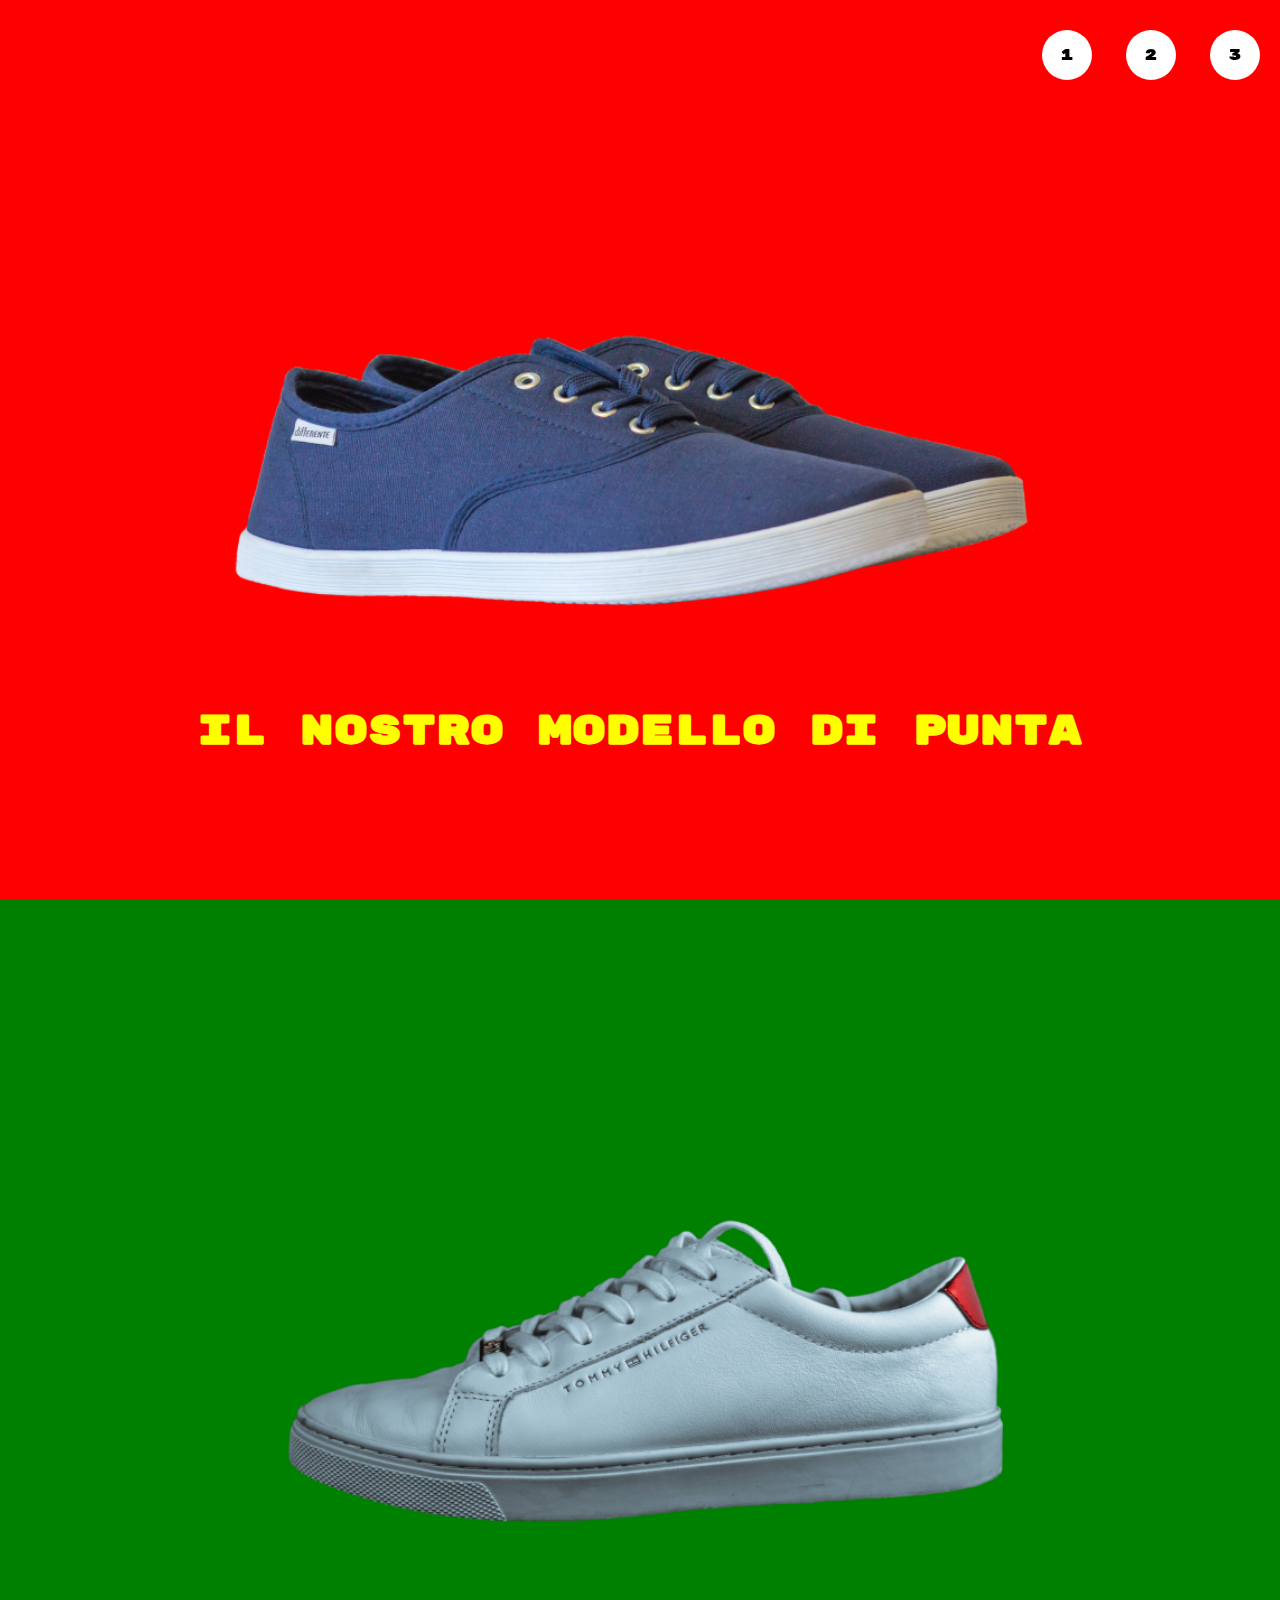
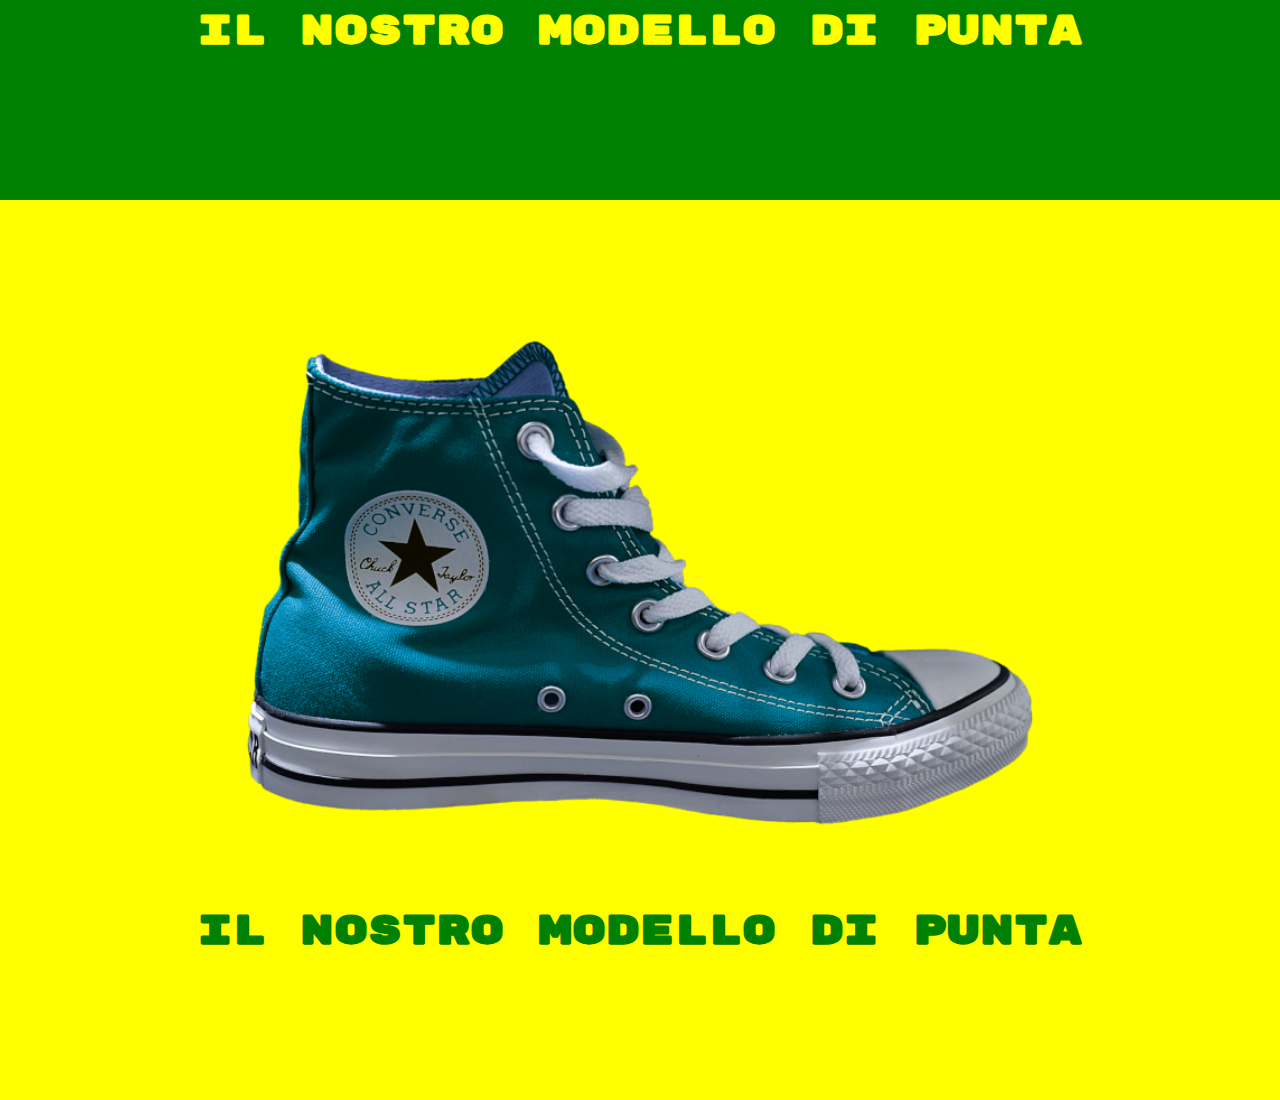
<file: index.html>
<!DOCTYPE html>
<html lang="en">
<head>
    <meta charset="UTF-8">
    <meta http-equiv="X-UA-Compatible" content="IE=edge">
    <meta name="viewport" content="width=device-width, initial-scale=1.0">
    <link rel="stylesheet" href="css/style.css">
    <link rel="preconnect" href="https://fonts.googleapis.com">
    <link rel="preconnect" href="https://fonts.googleapis.com">
    <link rel="preconnect" href="https://fonts.googleapis.com">
    <link rel="preconnect" href="https://fonts.gstatic.com" crossorigin>
    <link href="https://fonts.googleapis.com/css2?family=Roboto:wght@300;500;900&family=Rubik+Mono+One&display=swap" rel="stylesheet">
    <title>Shoes</title>
</head>
<body>

    <div class="container">
        
        <!--Inizio nav-->
        <nav>
            <ul>
                <li>
                    <a href="#red">1</a>
                </li>
                <li>
                    <a href="#green">2</a>
                </li>
                <li>
                    <a href="#yellow">3</a>
                </li>
            </ul>
        </nav>
        <!--Fine nav-->

        <!--Inizio prodotto 1-->
        <div class="box product red" id="red">
        
        <!--Contiene immagine e testo-->
        <div class="content">

             <!--Inizio immagine-->
            <img class="shoes" src="img/01.png" alt="Shoes blue">
            <!--Fine immagine-->

            <!--Inizio titolo-->
            <h2 class="title-size title-yellow">
                Il nostro modello di punta
            </h2>
            <!--Fine titolo-->
        </div>
           
        </div>
        <!--Fine prodotto 1-->

        <!--Inizio prodotto 2-->
        <div class="box product green" id="green">

        <!--Contiene immagine e testo-->
        <div class="content">

            <!--Inizio immagine-->
            <img class="shoes" src="img/02.png" alt="Shoes white">
            <!--Fine immagine-->
   
            <!--Inizio titolo-->
            <h2 class="title-size title-yellow">
                Il nostro modello di punta
            </h2>
            <!--Fine titolo-->
    
           </div>
        </div>
        <!--Fine prodotto 2-->

        <!--Inizio prodotto 3-->
        <div class="box product yellow" id="yellow">
            
            <!--Contiene immagine e testo-->
            <div class="content">

                <!--Inizio immagine-->  
               <img class="shoes" src="img/03.png" alt="Shoes green">
               <!--Fine immagine-->
   
               <!--Inizio titolo-->
               <h2 class="title-size title-green">
                   Il nostro modello di punta
               </h2>        
               <!--Fine titolo-->
           </div>
        </div>
        <!--Fine prodotto 3-->
    </div>
    
</body>
</html>
</file>
<file: css/style.css>
/*Inizio common*/
*{
    box-sizing: border-box;
    padding: 0px;
    margin: 0px;
    font-family: 'Rubik Mono One', sans-serif;
    scroll-behavior: smooth;
}

.container{
    position: relative;
}
/*Fine common*/

/*Inizio nav*/
nav{
    position: fixed;
    z-index: 999;
    top: 0px;
    right: 0px;
    height: 70px;
}

nav ul{
    list-style: none;
    margin-top: 30px;
    margin-right: 20px;
    
}

nav ul li{ 
    position: relative;
    display: inline;
    margin-left: 20px;
}

nav ul li a{
    display: inline-block;
    line-height: 50px;
    width: 50px;
    text-decoration: none;
    background-color: white;
    color: black;
    border-radius: 50%;
    text-align: center;  
}

nav ul li:hover a{
    box-shadow: -5px 3px 5px lightgray;
    opacity: 0.5;
}
/*Fine nav*/

/*Inizio impostazioni dimensione e colore box*/
.box{
    width: 100%;
    height: 100vh;
    position: relative;
}

.container .red{
    background-color: red;
}

.container .green{
    background-color:green;
}

.container .yellow{
    background-color:yellow;
}
/*Fine impostazioni dimensione e colore box*/

/*Inizio posizionamento contenitore immagine e testo*/
.content{
    margin-top: 70px;
    display: inline-block;
    position: absolute;
    top: 40%;
    left: 50%;
    transform: translate(-50%, -50%);
    width: 70%;
    text-align: center;
}
/*Fine posizionamento contenitore immagine e testo*/


/*Inizio posizionamento immagini scarpe*/
.shoes{
    width: 100%;
    padding-bottom: 0px;
}
/*Fine posizionamento immagini scarpe*/


/*Inizio formattazione e posizionamento titolo*/
.title-size{
    font-size: 40px;
    text-transform: uppercase;
    margin-top: 0px;
}

.title-yellow{
    color: yellow;
}

.title-green{
    color: green;
}
/*Fine formattazione e posizionamento titolo*/
</file>
